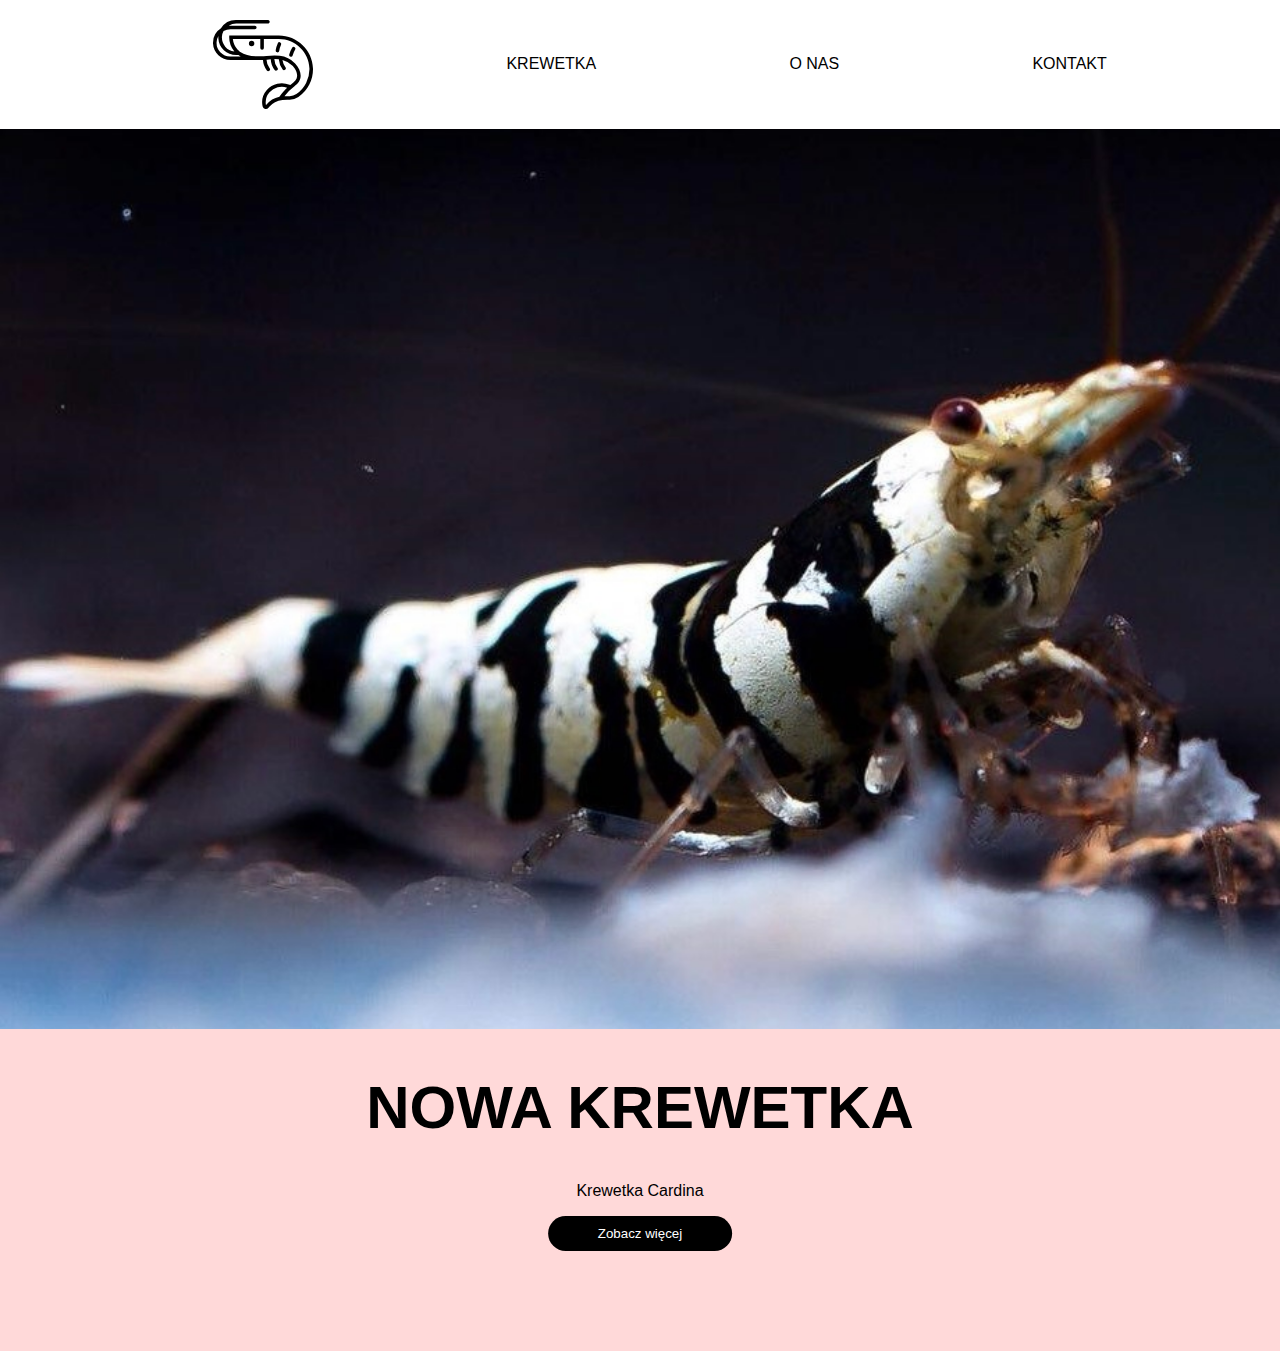
<file: index.html>
<!DOCTYPE html>
<html>
<title>Sklep z krewetkami</title>
<meta charset="UTF-8">
<link rel="stylesheet" href="style.css">
<script src="script.js"></script>
<body>

    <div class="header">
        <a href="index.html"><img src="logo.svg" alt="Girl in a jacket" width="100" class="logo"></a>
        <a href="krewetka.html">Krewetka</a>
        <a href="o nas.html">O nas</a>
        <a href="kontakt.html">Kontakt</a>
    </div>

<img src="bg.jpg" class="bg">
<div class="text">
	<h1>NOWA KREWETKA</h1>
	<p>Krewetka Cardina</p>
	<a href="krewetka.html"><button class="buy">Zobacz więcej</button></a>
</div>




</body>
</html>
</file>
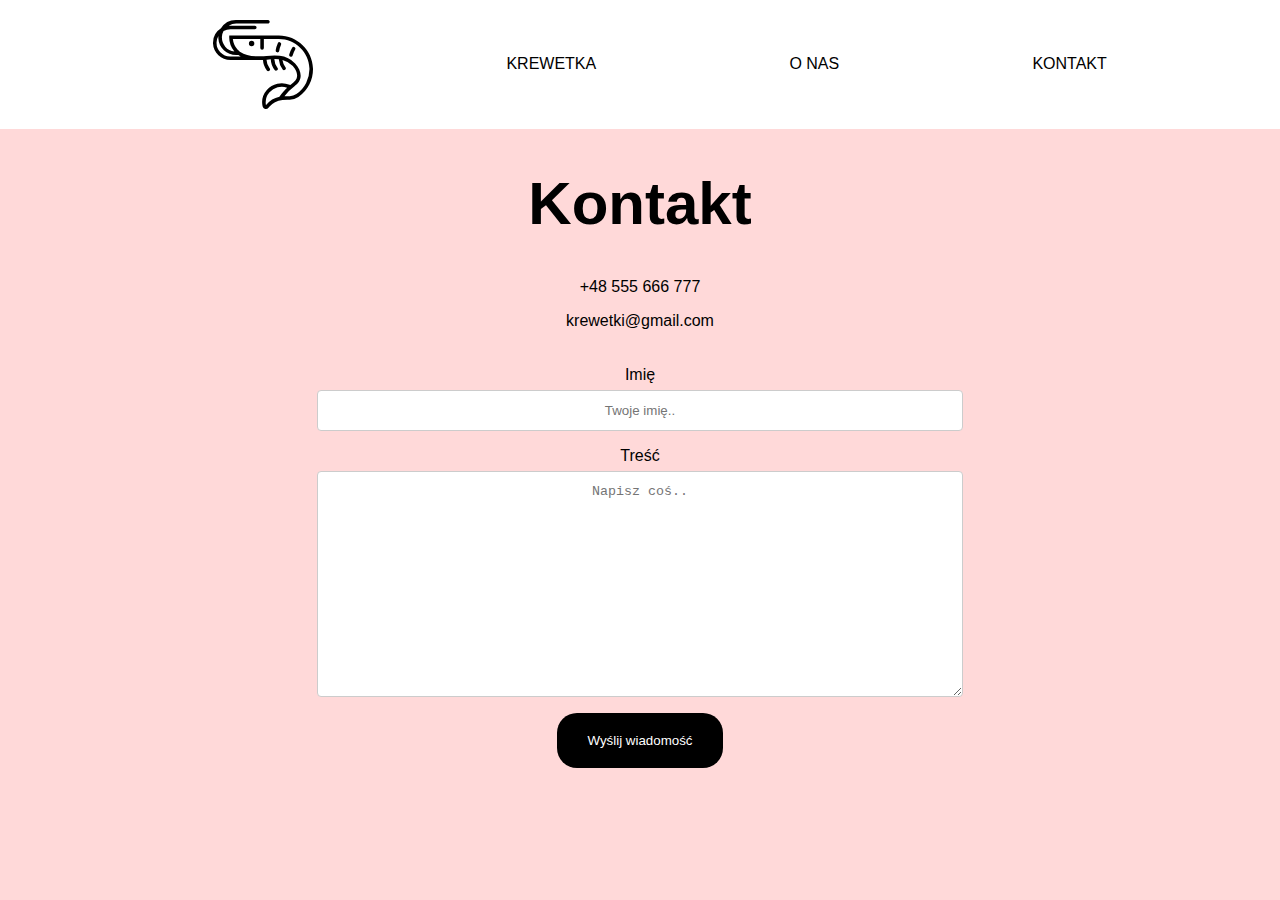
<file: kontakt.html>
<!DOCTYPE html>
<html>
<title>Sklep z krewetkami</title>
<meta charset="UTF-8">
<link rel="stylesheet" href="style.css">
<body>

    <div class="header">
        <a href="index.html"><img src="logo.svg" alt="Girl in a jacket" width="100" class="logo"></a>
        <a href="krewetka.html">Krewetka</a>
        <a href="o nas.html">O nas</a>
        <a href="kontakt.html">Kontakt</a>
    </div>

<h1>Kontakt</h1>
<p>+48 555 666 777</p>
<p>krewetki@gmail.com</p>



<div class="container">
  <form>
    <label for="fname">Imię</label>
    <input type="text" name="imie" placeholder="Twoje imię..">

    <label for="subject">Treść</label>
    <textarea id="subject" name="tresc" placeholder="Napisz coś.." style="height:200px"></textarea>

    <input type="submit" value="Wyślij wiadomość">
  </form>
</div>

</div>  
</body>
</html>
</file>
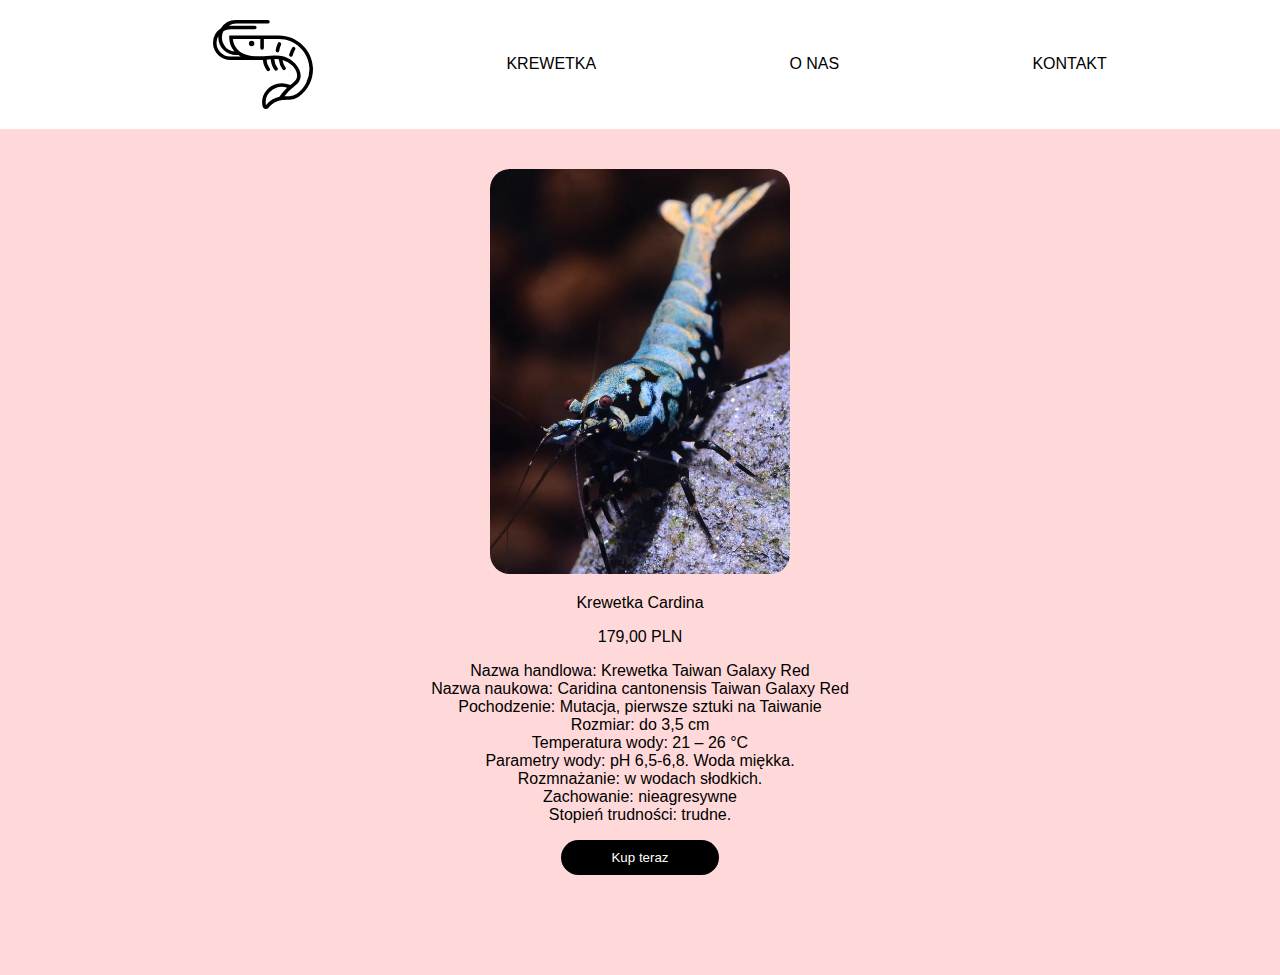
<file: krewetka.html>
<!DOCTYPE html>
<html>
<title>Sklep z krewetkami</title>
<meta charset="UTF-8">
<link rel="stylesheet" href="style.css">
<body>

    <div class="header">
        <a href="index.html"><img src="logo.svg" alt="Girl in a jacket" width="100" class="logo"></a>
        <a href="krewetka.html">Krewetka</a>
        <a href="o nas.html">O nas</a>
        <a href="kontakt.html">Kontakt</a>
    </div>

<img src="krewetka.jpg" class="krewetka" width="300">
<p>Krewetka Cardina</p>
<p>179,00 PLN</p>
<p>Nazwa handlowa: Krewetka Taiwan Galaxy Red</br>
    Nazwa naukowa: Caridina cantonensis Taiwan Galaxy Red</br>
    Pochodzenie: Mutacja, pierwsze sztuki na Taiwanie</br>
    Rozmiar: do 3,5 cm</br>
    Temperatura wody: 21 – 26 °C</br>
    Parametry wody: pH 6,5-6,8. Woda miękka.</br>
    Rozmnażanie: w wodach słodkich.</br>
    Zachowanie: nieagresywne</br>
    Stopień trudności: trudne.</p>
<a href="krewetka.html"><button class="buy">Kup teraz</button></a>


</body>
</html>
</file>
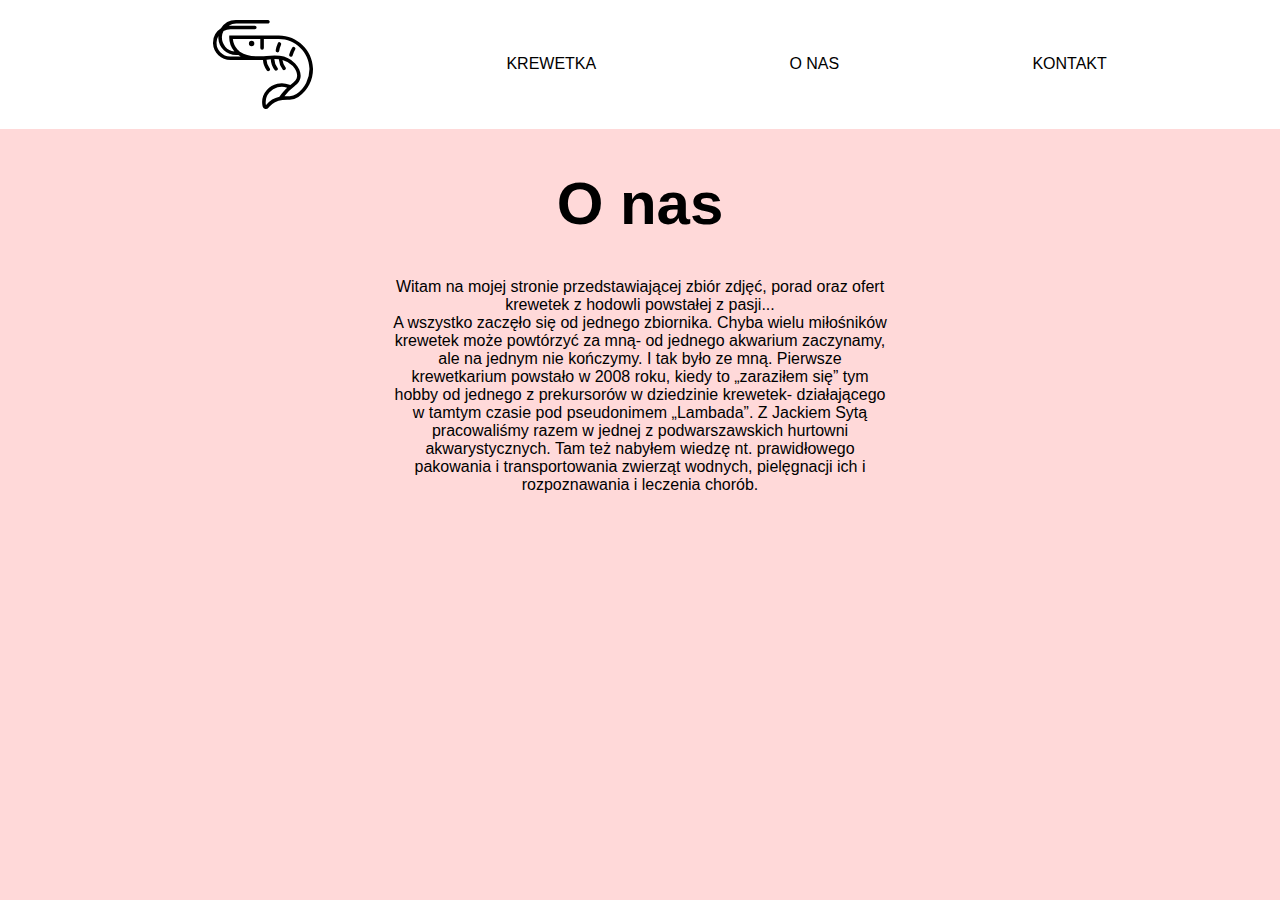
<file: o nas.html>
<!DOCTYPE html>
<html>
<title>Sklep z krewetkami</title>
<meta charset="UTF-8">
<link rel="stylesheet" href="style.css">
<body>

    <div class="header">
        <a href="index.html"><img src="logo.svg" alt="Girl in a jacket" width="100" class="logo"></a>
        <a href="krewetka.html">Krewetka</a>
        <a href="o nas.html">O nas</a>
        <a href="kontakt.html">Kontakt</a>
    </div>
    
 <div class="o-nas"> 
<h1>O nas</h1>
<p>Witam na mojej stronie przedstawiającej zbiór zdjęć, porad oraz ofert
    krewetek z hodowli powstałej z pasji...</br>
    A wszystko zaczęło się od jednego zbiornika. Chyba wielu miłośników krewetek może powtórzyć za mną- od jednego akwarium zaczynamy, ale na jednym nie kończymy. I tak było ze mną. Pierwsze krewetkarium powstało w 2008 roku, kiedy to „zaraziłem się” tym hobby od jednego z prekursorów w dziedzinie krewetek- działającego w tamtym czasie pod pseudonimem „Lambada”. Z Jackiem Sytą pracowaliśmy razem w jednej z podwarszawskich hurtowni akwarystycznych. Tam też nabyłem wiedzę nt. prawidłowego pakowania i transportowania zwierząt wodnych, pielęgnacji ich i rozpoznawania i leczenia chorób.
</div>  
</body>
</html>
</file>
<file: style.css>
body
{
    background-color: #ffd9d9;
    text-align: center;
    font-family: 'Montserrat', sans-serif;
    margin: 0 auto;
    padding: 0;
}

.header
{
    display: flex;
    align-items: center;
    width: 100vw;
    flex-wrap: nowrap;
    flex-direction: row;
    background: white;
    padding: 20px;
    justify-content: space-evenly;
    box-shadow: 3;
}

.header a
{
    color: black;
    text-transform: uppercase;
    text-decoration: none;
}

.logo
{
    text-align: left;
    margin: 0 !important;
    display: block;
}
.bg
{
    width: 100vw;
    height: 100vh;
    object-fit: cover;
}

.text
{
    position: absolute;
    left: 50%;
    -webkit-transform: translateX(-50%);
    transform: translateX(-50%)
}

.o-nas
{
    width: 500px;
    display: block;
    margin: 0 auto;
}

.krewetka
{
    margin-top: 40px;
    border-radius: 20px;
}

button.buy
{
    padding: 10px 50px;
    border: none;
    border-radius: 20px;
    background: black;
    color: white;
    cursor: pointer;
    margin-bottom: 100px;
}

h1{
    text-align: center;
    color: white;
    font-size: 60px;
    color: black;

    font-weight: 600;
}


input[type=text], select, textarea {
    width: 50%;
    margin: 0 auto;
    padding: 12px;
    border: 1px solid #ccc;
    border-radius: 4px;
    margin-top: 6px;
    margin-bottom: 16px;
    display: block;
    text-align: center;


  }
  
  input[type=submit] {
    background-color: black;
    color: white;
    padding: 20px 30px;
    border: none;
    border-radius: 20px;
    cursor: pointer;
    transition: 0.3s;
  }
  
  input[type=submit]:hover {
    transform: scale(1.1);
    transition: 0.3s;
  }
  
  .container {
    border-radius: 5px;
    padding: 20px;
    margin: 0 auto;
    display: block;
  }
</file>
